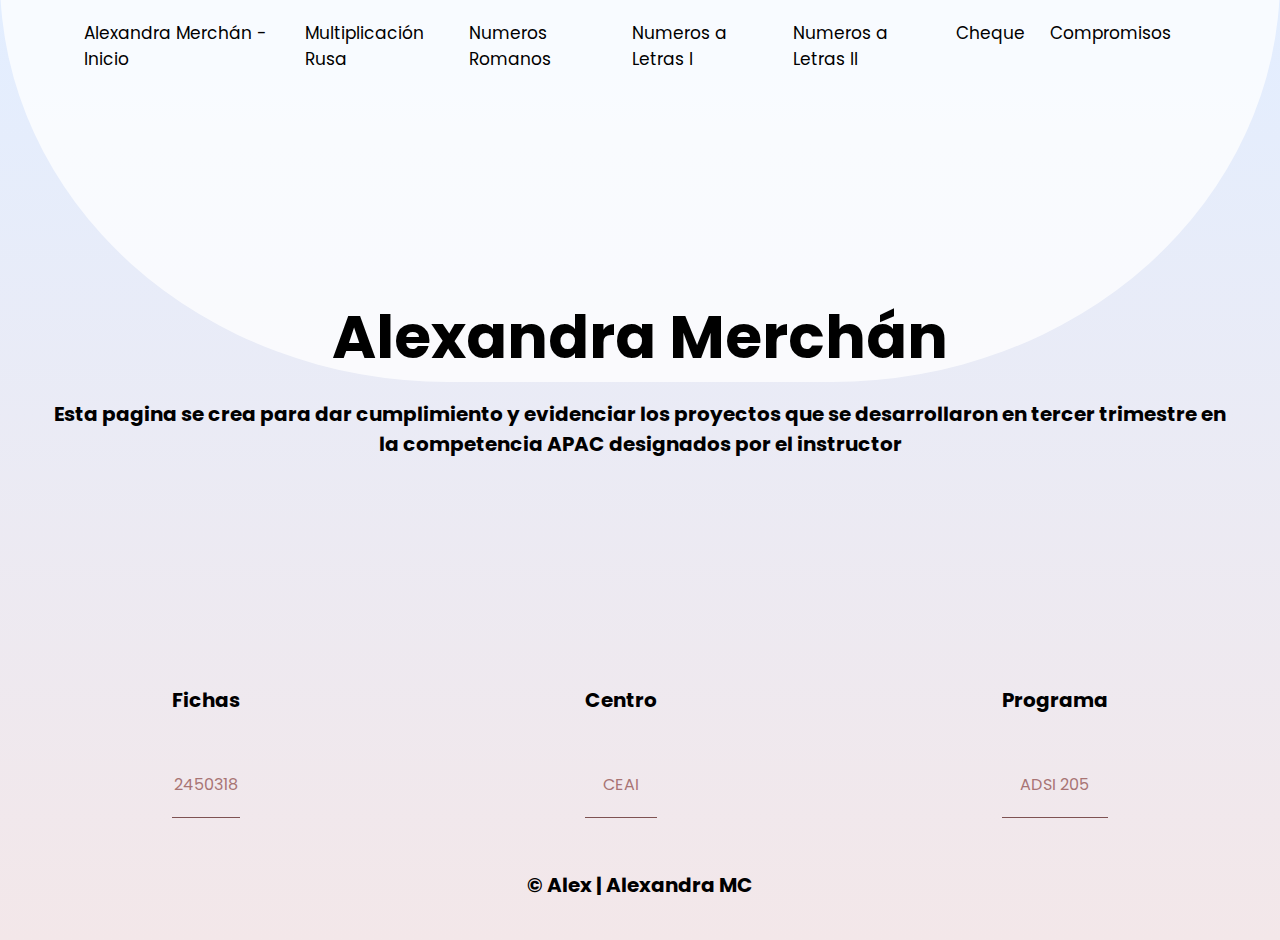
<file: index.html>
<!DOCTYPE html>
<html lang="en">
  <head>
    <meta charset="UTF-8" />
    <meta http-equiv="X-UA-Compatible" content="IE=edge" />
    <meta name="viewport" content="width=device-width, initial-scale=1.0" />
    <link rel="stylesheet" href="styles/style.css" />
    <link
      href="https://fonts.googleapis.com/css2?family=Poppins:wght@100;200;300;400;500&display=swap"
      rel="stylesheet"
    />
    <title>Alexandra Merchán - APAC</title>
  </head>
  <body>
    <header>
      <div class="contenedor">
        <div class="menu">
          <nav>
            <a href="index.html">Alexandra Merchán - Inicio</a>
            <a href="multiplicacionRusa.html">Multiplicación Rusa</a>
            <a href="numerosRomanos.html">Numeros Romanos</a>
            <a href="numerosLetras1.html">Numeros a Letras I</a>
            <a href="numerosLetras2.html">Numeros a Letras II</a>
            <a href="cheque.html">Cheque</a>
            <a href="mejoras.html">Compromisos</a>
          </nav>
        </div>
      </div>

      <div class="titular text-center">
        <h1>Alexandra Merchán</h1>
        <h2>
          Esta pagina se crea para dar cumplimiento y evidenciar los proyectos
          que se desarrollaron en tercer trimestre en la competencia APAC
          designados por el instructor
        </h2>
      </div>
    </header>
    <div class="wave"></div>

    <footer>
      <div class="contenedor-footer">
        <div class="content-foo text-center">
          <h4 class="titulo-final">Fichas</h4>
          <p>2450318</p>
        </div>

        <div class="content-foo text-center">
          <h4 class="titulo-final">Centro</h4>
          <p>CEAI</p>
        </div>

        <div class="content-foo text-center">
          <h4 class="titulo-final">Programa</h4>
          <p>ADSI 205</p>
        </div>
      </div>
      <h2 class="titulo-final text-center">&copy; Alex | Alexandra MC</h2>
    </footer>

  </body>
</html>
</file>
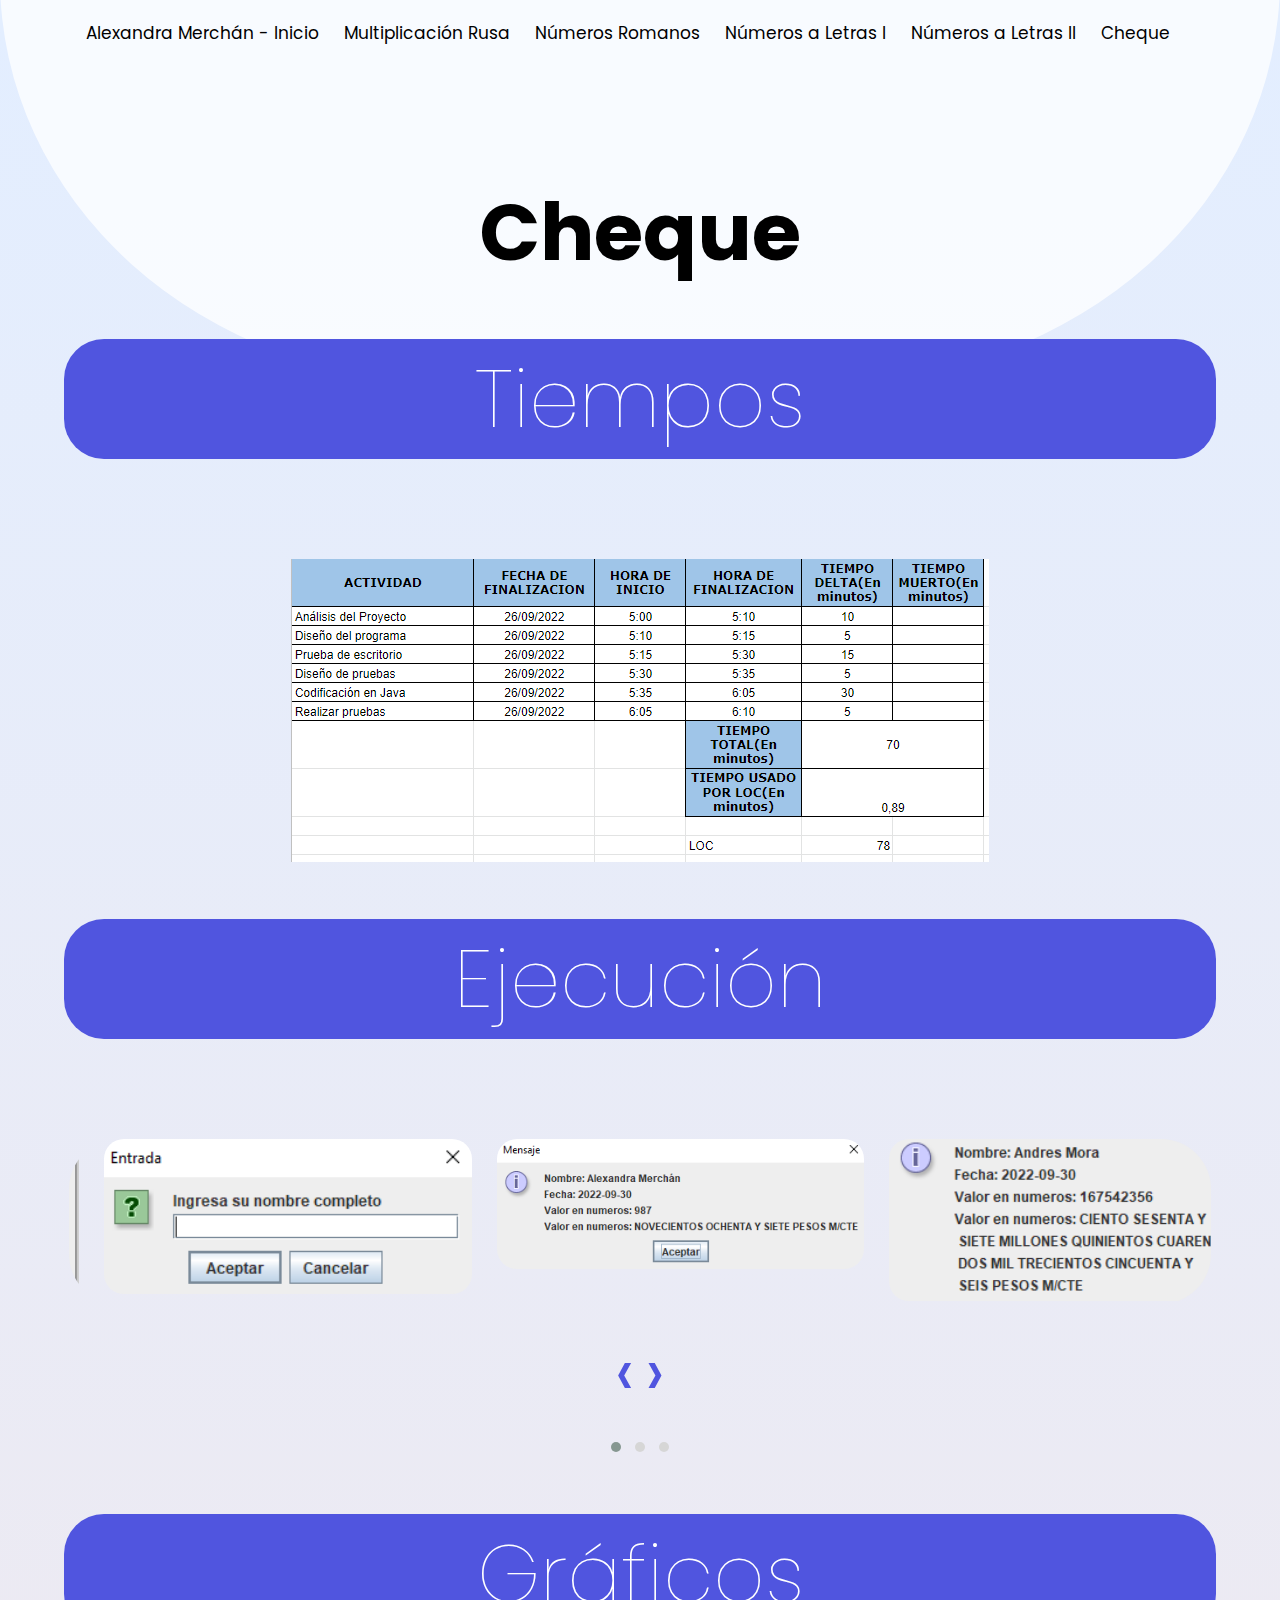
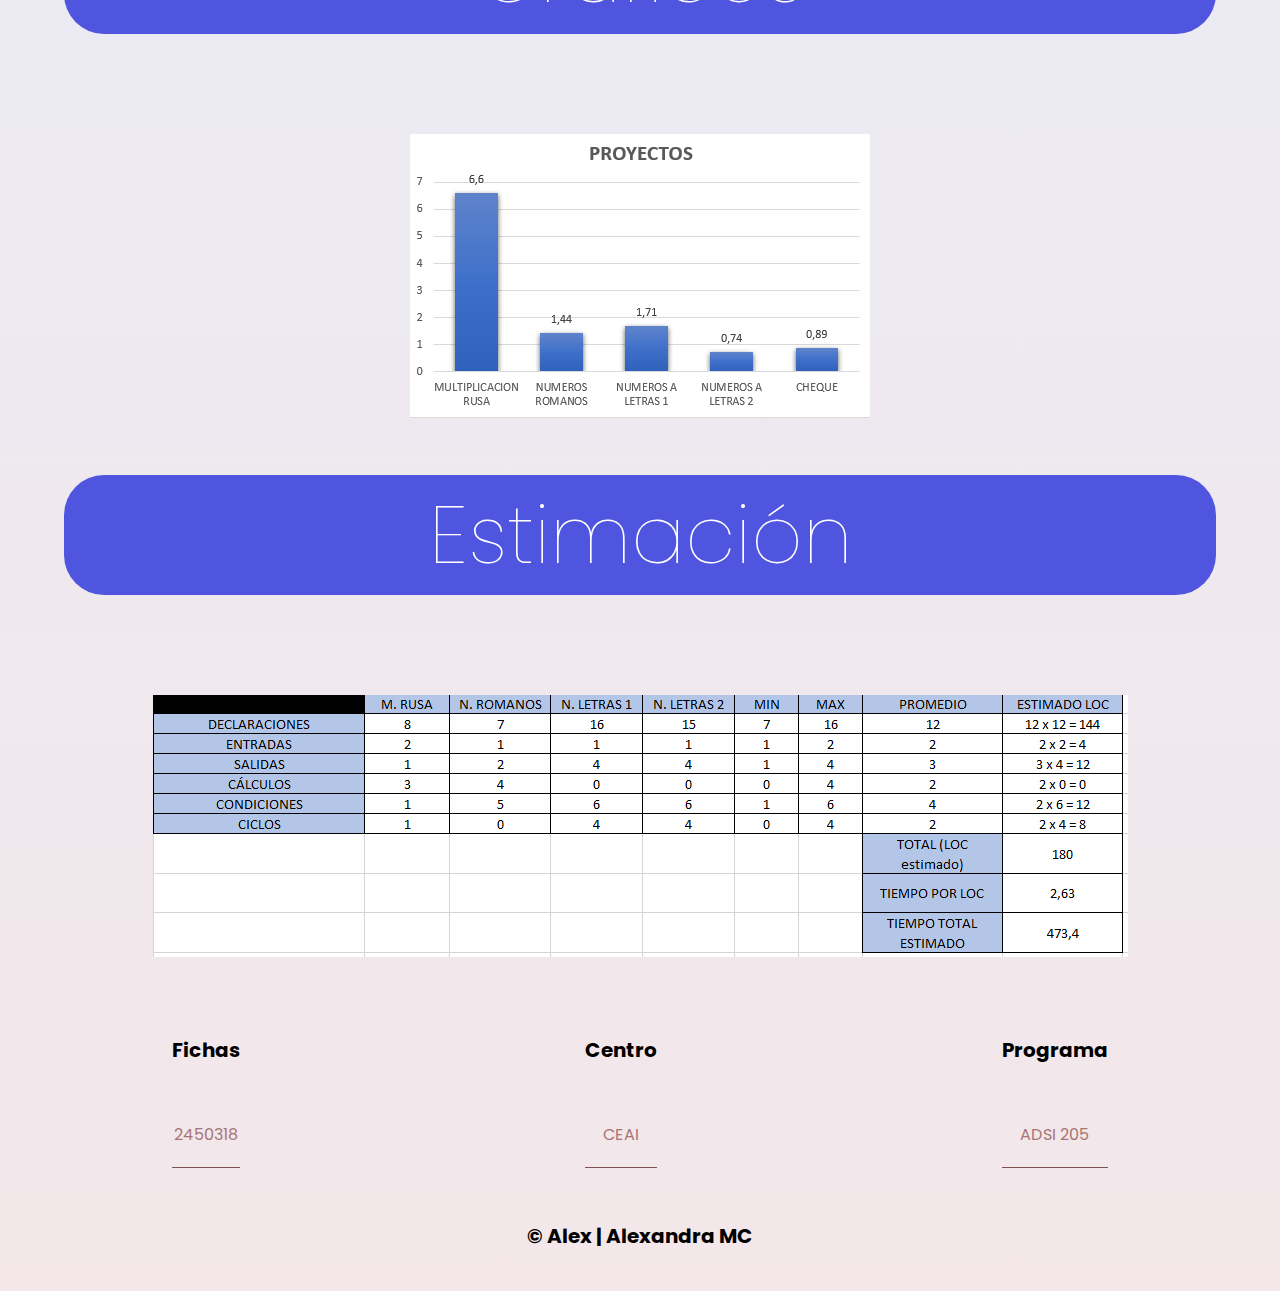
<file: cheque.html>
<!DOCTYPE html>
<html lang="en">
  <head>
    <meta charset="UTF-8" />
    <meta http-equiv="X-UA-Compatible" content="IE=edge" />
    <meta name="viewport" content="width=device-width, initial-scale=1.0" />
    <link rel="stylesheet" href="styles/style.css" />
    <link href="
    <link rel="preconnect" href="https://fonts.googleapis.com" />
    <link rel="preconnect" href="https://fonts.gstatic.com" crossorigin />
    <link
      href="https://fonts.googleapis.com/css2?family=Poppins:wght@100;200;300;400;500&display=swap"
      rel="stylesheet"
    />
    <link rel="shortcut icon" href="favicon.png" />
    <link rel="stylesheet" href="styles/owlcarousel/owl.carousel.min.css" />
    <link rel="stylesheet" href="styles/owlcarousel/owl.theme.default.min.css"/>
    <title>Cheque</title>
  </head>
  <body>
    <header>
      <div class="contenedor">
        <div class="menu">
          <nav>
            <a href="index.html">Alexandra Merchán - Inicio</a>
            <a href="multiplicacionRusa.html">Multiplicación Rusa</a>
            <a href="numerosRomanos.html">Números Romanos</a>
            <a href="numerosLetras1.html">Números a Letras I</a>
            <a href="numerosLetras2.html">Números a Letras II</a>
            <a href="cheque.html">Cheque</a>
            
          </nav>
        </div>
      </div>
    </header>

    <section>
      <div class="contenedor">
        <h4 class="text-center">Cheque</h4>
        <h5 class="text-center">Tiempos</h5>
        <div class="text-center">
          <img src="assets/cheque.PNG" alt="" />
        </div>
      </div>
    </section>

    <section>
      <div class="contenedor">
        <h5 class="text-center">Ejecución</h5>
        <div class="owl-carousel owl-theme">
          <div class="item">
            <img src="assets/pruebas/c1.PNG" />
          </div>
          <div class="item">
            <img src="assets/pruebas/c2.PNG" />
          </div>
          <div class="item">
            <img src="assets/pruebas/c3.PNG" />
          </div>
          <div class="item">
            <img src="assets/pruebas/c4.PNG" />
          </div>
          <div class="item">
            <img src="assets/pruebas/c5.PNG" />
          </div>
          <div class="item">
            <img src="assets/pruebas/c6.PNG" />
          </div>
          <div class="item">
            <img src="assets/pruebas/c7.PNG" />
          </div>
        </div>
      </div>
    </section>

    <section>
      <div class="contenedor">
        <h5 class="text-center">Gráficos</h5>
        <div class="text-center marginB">
          <img src="assets/graficos/c1.PNG" alt="" />
        </div>
      </div>
    </section>

    <section>
      <div class="contenedor">
        <h5 class="text-center">Estimación</h5>
        <div class="text-center marginB">
          <img src="assets/estimaciones/c.PNG" alt="" />
        </div>
      </div>
    </section>

    <div class="wave"></div>

    <footer>
      <div class="contenedor-footer">
        <div class="content-foo text-center">
          <h4 class="titulo-final">Fichas</h4>
          <p>2450318</p>
        </div>

        <div class="content-foo text-center">
          <h4 class="titulo-final">Centro</h4>
          <p>CEAI</p>
        </div>

        <div class="content-foo text-center">
          <h4 class="titulo-final">Programa</h4>
          <p>ADSI 205</p>
        </div>
      </div>
      <h2 class="titulo-final text-center">&copy; Alex | Alexandra MC</h2>
    </footer>

    <script src="js/owlcarousel/jquery.min.js"></script>
    <script src="js/owlcarousel/owl.carousel.min.js"></script>

    <script src="js/owlcarousel/jquery.min.js"></script>
    <script src="js/owlcarousel/owl.carousel.min.js"></script>
    <script>
      $(".owl-carousel").owlCarousel({
        loop: true,
        margin: 10,
        nav: true,
        responsive: {
          0: {
            items: 1,
          },
          600: {
            items: 2,
          },
          1000: {
            items: 3,
          },
        },
      });
    </script>
  </body>
</html>
</file>
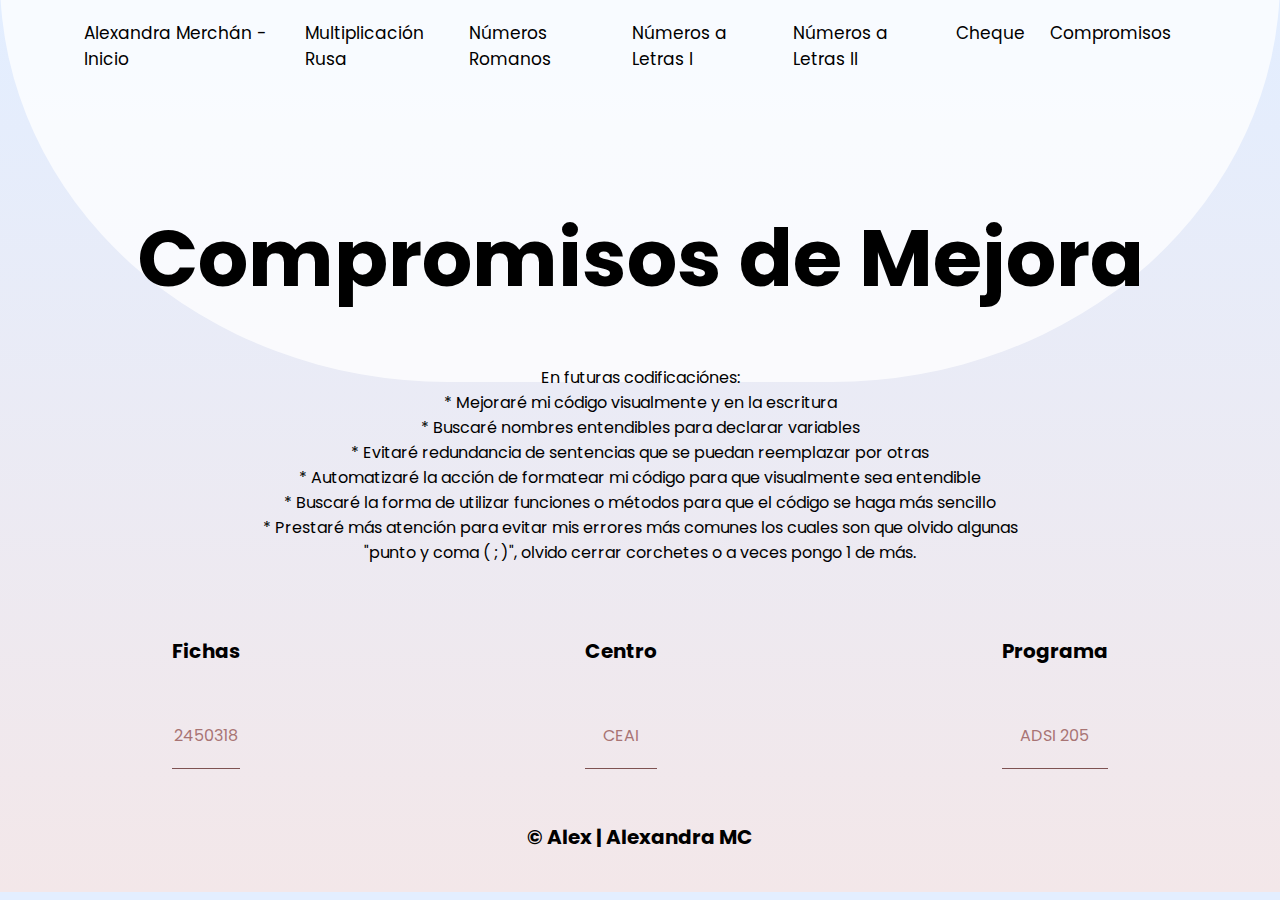
<file: mejoras.html>
<!DOCTYPE html>
<html lang="en">
  <head>
    <meta charset="UTF-8" />
    <meta http-equiv="X-UA-Compatible" content="IE=edge" />
    <meta name="viewport" content="width=device-width, initial-scale=1.0" />
    <link rel="stylesheet" href="styles/style.css" />
    <link href="
    <link rel="preconnect" href="https://fonts.googleapis.com" />
    <link rel="preconnect" href="https://fonts.gstatic.com" crossorigin />
    <link href="https://fonts.googleapis.com/css2?family=Poppins:wght@100;200;300;400;500&display=swap" rel="stylesheet"/>
    <link rel="shortcut icon" href="favicon.png" />
    <link rel="stylesheet" href="styles/owlcarousel/owl.carousel.min.css" />
    <link rel="stylesheet" href="styles/owlcarousel/owl.theme.default.min.css"/>
    <title>Compromisos de Mejora</title>
  </head>
  <body>
    <header>
      <div class="contenedor">
        <div class="menu">
          <nav>
            <a href="index.html">Alexandra Merchán - Inicio</a>
            <a href="multiplicacionRusa.html">Multiplicación Rusa</a>
            <a href="numerosRomanos.html">Números Romanos</a>
            <a href="numerosLetras1.html">Números a Letras I</a>
            <a href="numerosLetras2.html">Números a Letras II</a>
            <a href="cheque.html">Cheque</a>
            <a href="mejoras.html">Compromisos</a>
          </nav>
        </div>
      </div>
    </header>

    <section>
      <div class="contenedor">
        <h4 class="text-center">Compromisos de Mejora</h4>
        <div class="text-center">
          <p class="marginB">En futuras codificaciónes:
            <br>* Mejoraré mi código visualmente y en la escritura
            <br>* Buscaré nombres entendibles para declarar variables
            <br>* Evitaré redundancia de sentencias que se puedan reemplazar por otras
            <br>* Automatizaré la acción de formatear mi código para que visualmente sea entendible
            <br>* Buscaré la forma de utilizar funciones o métodos para que el código se haga más sencillo
            <br>* Prestaré más atención para evitar mis errores más comunes los cuales son que olvido algunas
            <br>"punto y coma ( ; )", olvido cerrar corchetes o a veces pongo 1 de más.</p>
        </div>
      </div>
    </section>

    <div class="wave"></div>

    <footer>
      <div class="contenedor-footer">
        <div class="content-foo text-center">
          <h4 class="titulo-final">Fichas</h4>
          <p>2450318</p>
        </div>

        <div class="content-foo text-center">
          <h4 class="titulo-final">Centro</h4>
          <p>CEAI</p>
        </div>

        <div class="content-foo text-center">
          <h4 class="titulo-final">Programa</h4>
          <p>ADSI 205</p>
        </div>
      </div>
      <h2 class="titulo-final text-center">&copy; Alex | Alexandra MC</h2>
    </footer>

  </body>
</html>
</file>
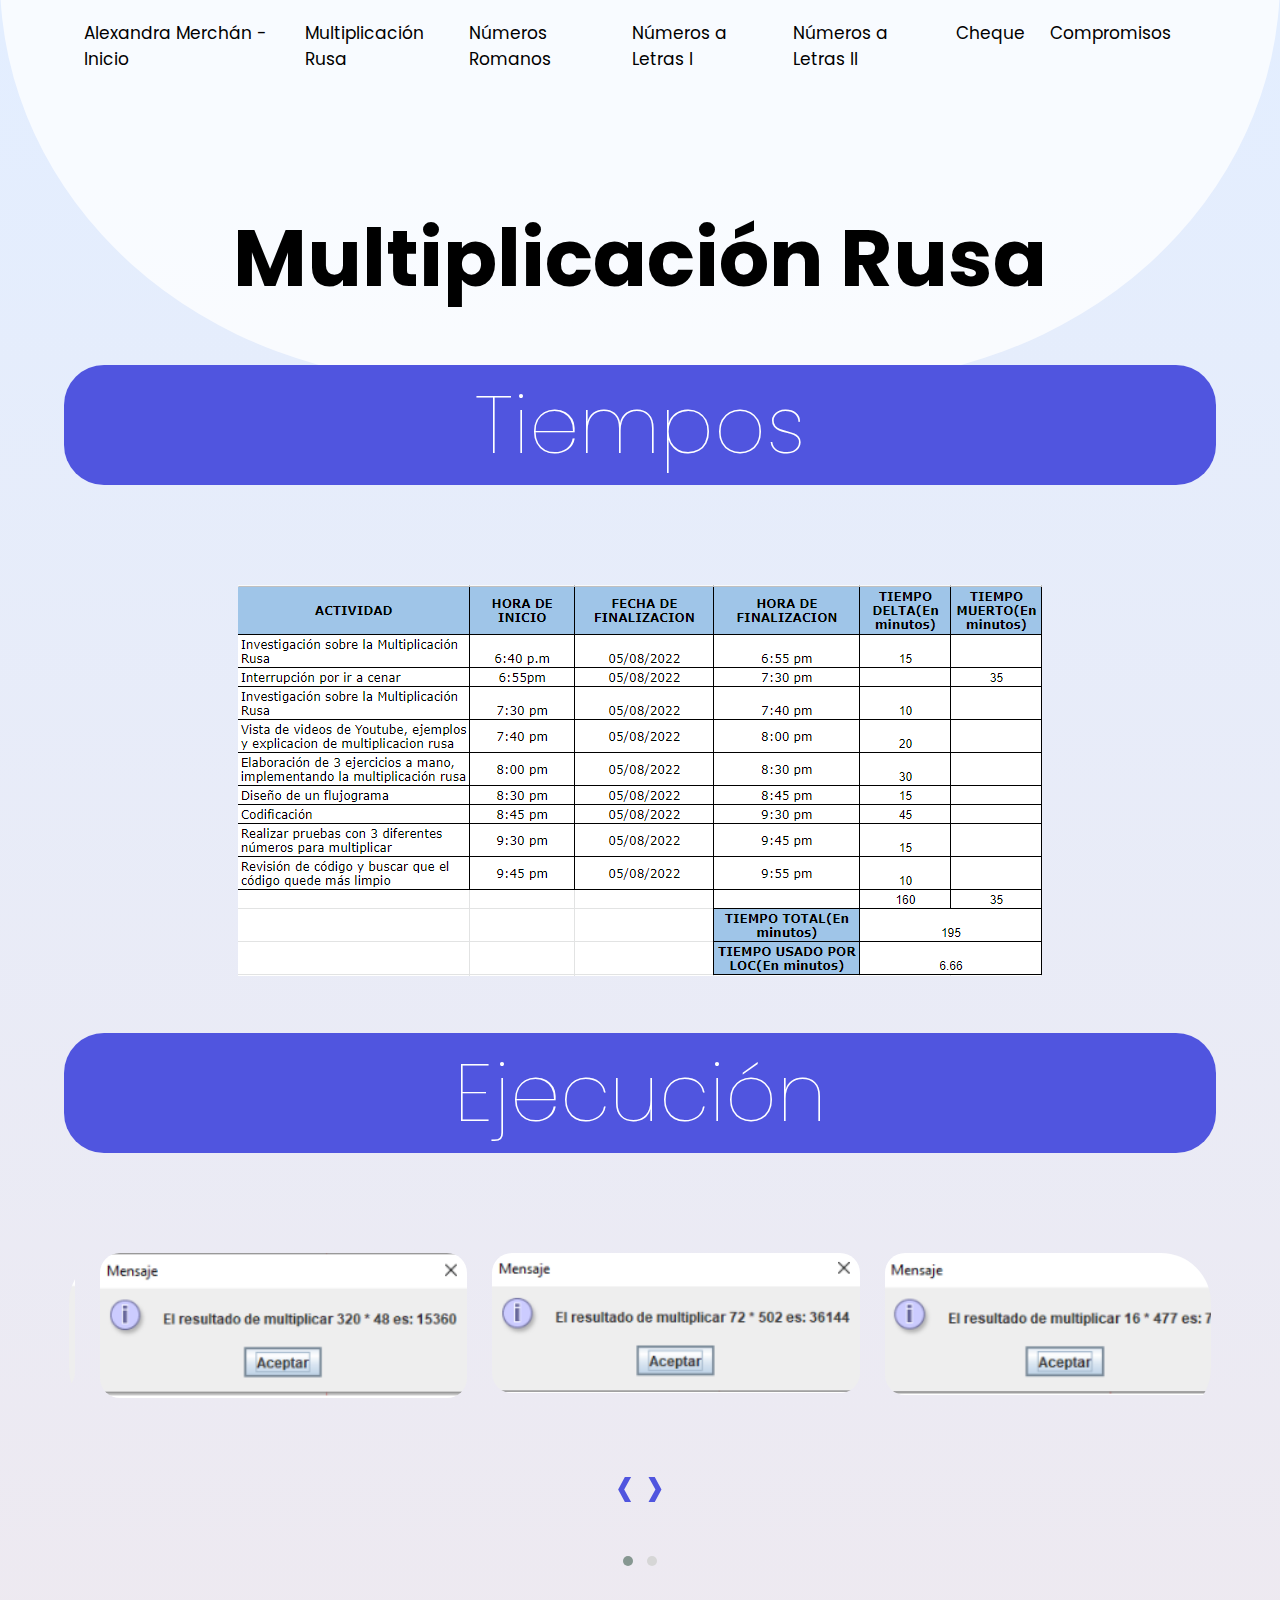
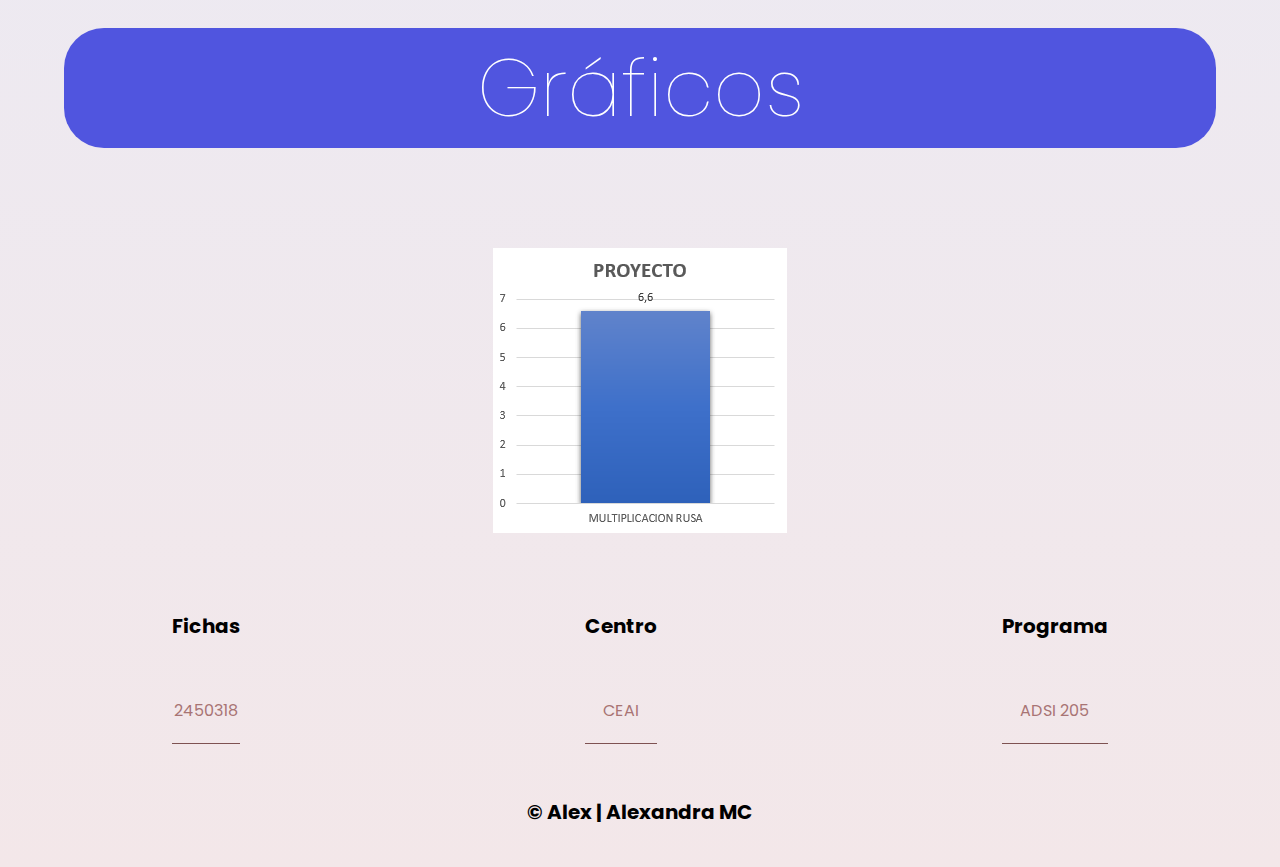
<file: multiplicacionRusa.html>
<!DOCTYPE html>
<html lang="en">
  <head>
    <meta charset="UTF-8" />
    <meta http-equiv="X-UA-Compatible" content="IE=edge" />
    <meta name="viewport" content="width=device-width, initial-scale=1.0" />
    <link rel="stylesheet" href="styles/style.css" />
    <link href="
    <link rel="preconnect" href="https://fonts.googleapis.com" />
    <link rel="preconnect" href="https://fonts.gstatic.com" crossorigin />
    <link href="https://fonts.googleapis.com/css2?family=Poppins:wght@100;200;300;400;500&display=swap" rel="stylesheet"/>
    <link rel="shortcut icon" href="favicon.png" />
    <link rel="stylesheet" href="styles/owlcarousel/owl.carousel.min.css" />
    <link rel="stylesheet" href="styles/owlcarousel/owl.theme.default.min.css"/>
    <title>Multiplicacion Rusa</title>
  </head>
  <body>
    <header>
      <div class="contenedor">
        <div class="menu">
          <nav>
            <a href="index.html">Alexandra Merchán - Inicio</a>
            <a href="multiplicacionRusa.html">Multiplicación Rusa</a>
            <a href="numerosRomanos.html">Números Romanos</a>
            <a href="numerosLetras1.html">Números a Letras I</a>
            <a href="numerosLetras2.html">Números a Letras II</a>
            <a href="cheque.html">Cheque</a>
            <a href="mejoras.html">Compromisos</a>
          </nav>
        </div>
      </div>
    </header>

    <section>
      <div class="contenedor">
        <h4 class="text-center">Multiplicación Rusa</h4>
        <h5 class="text-center">Tiempos</h5>
        <div class="text-center marginB">
          <img src="assets/multiplicacionRusa.PNG" alt="" />
        </div>
      </div>
    </section>

    <section>
      <div class="contenedor">
        <h5 class="text-center">Ejecución</h5>
        <div class="owl-carousel owl-theme">
          <div>
            <img src="assets/pruebas/mr1.PNG" />
          </div>
          <div>
            <img src="assets/pruebas/mr2.PNG" />
          </div>
          <div>
            <img src="assets/pruebas/mr3.PNG" />
          </div>
          <div>
            <img src="assets/pruebas/mr4.PNG" />
          </div>
        </div>
      </div>
    </section>

    <section>
      <div class="contenedor">
        <h5 class="text-center">Gráficos</h5>
        <div class="text-center marginB">
          <img src="assets/graficos/mr1.PNG" alt="" />
        </div>
      </div>
    </section>

    <div class="wave"></div>

    <footer>
      <div class="contenedor-footer">
        <div class="content-foo text-center">
          <h4 class="titulo-final">Fichas</h4>
          <p>2450318</p>
        </div>

        <div class="content-foo text-center">
          <h4 class="titulo-final">Centro</h4>
          <p>CEAI</p>
        </div>

        <div class="content-foo text-center">
          <h4 class="titulo-final">Programa</h4>
          <p>ADSI 205</p>
        </div>
      </div>
      <h2 class="titulo-final text-center">&copy; Alex | Alexandra MC</h2>
    </footer>

    <script src="js/owlcarousel/jquery.min.js"></script>
    <script src="js/owlcarousel/owl.carousel.min.js"></script>

    <script src="js/owlcarousel/jquery.min.js"></script>
    <script src="js/owlcarousel/owl.carousel.min.js"></script>
    <script>
      $(".owl-carousel").owlCarousel({
        loop: true,
        margin: 10,
        nav: true,
        responsive: {
          0: {
            items: 1,
          },
          600: {
            items: 2,
          },
          1000: {
            items: 3,
          },
        },
      });
    </script>
  </body>
</html>
</file>
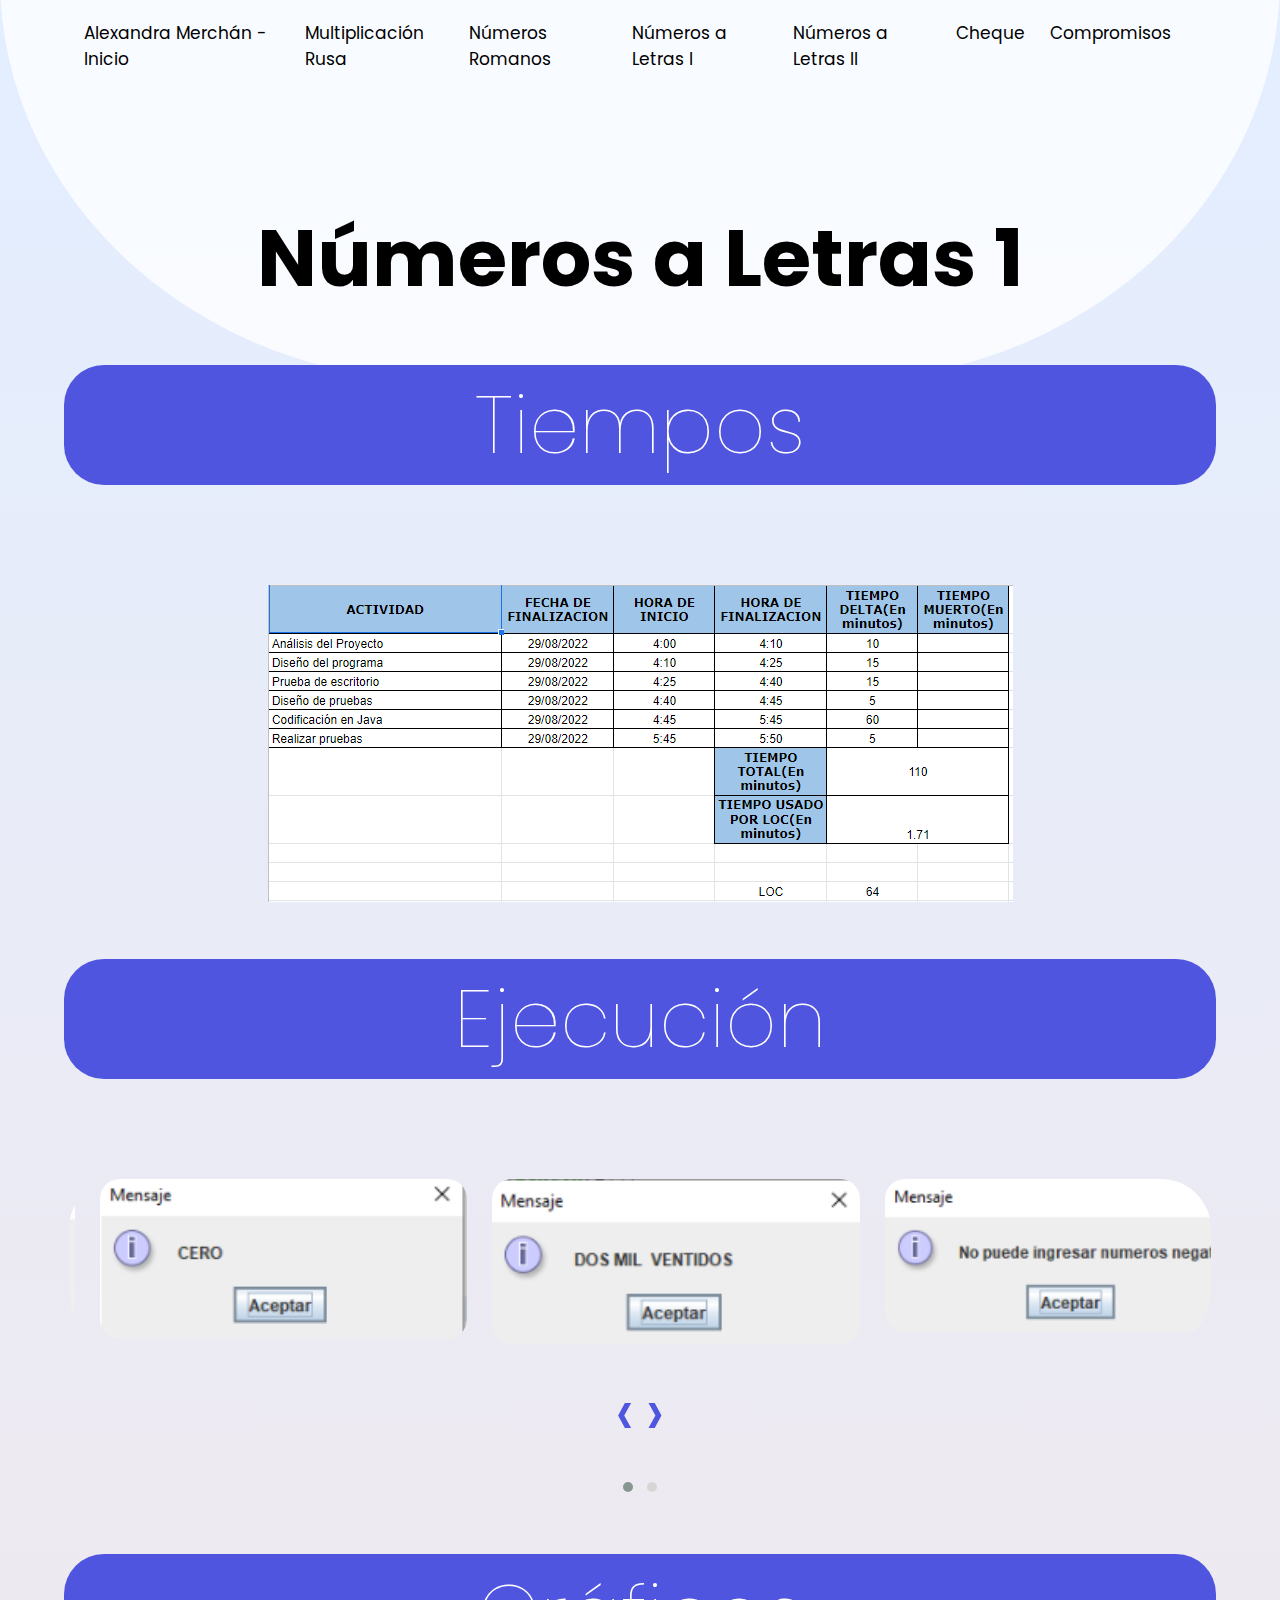
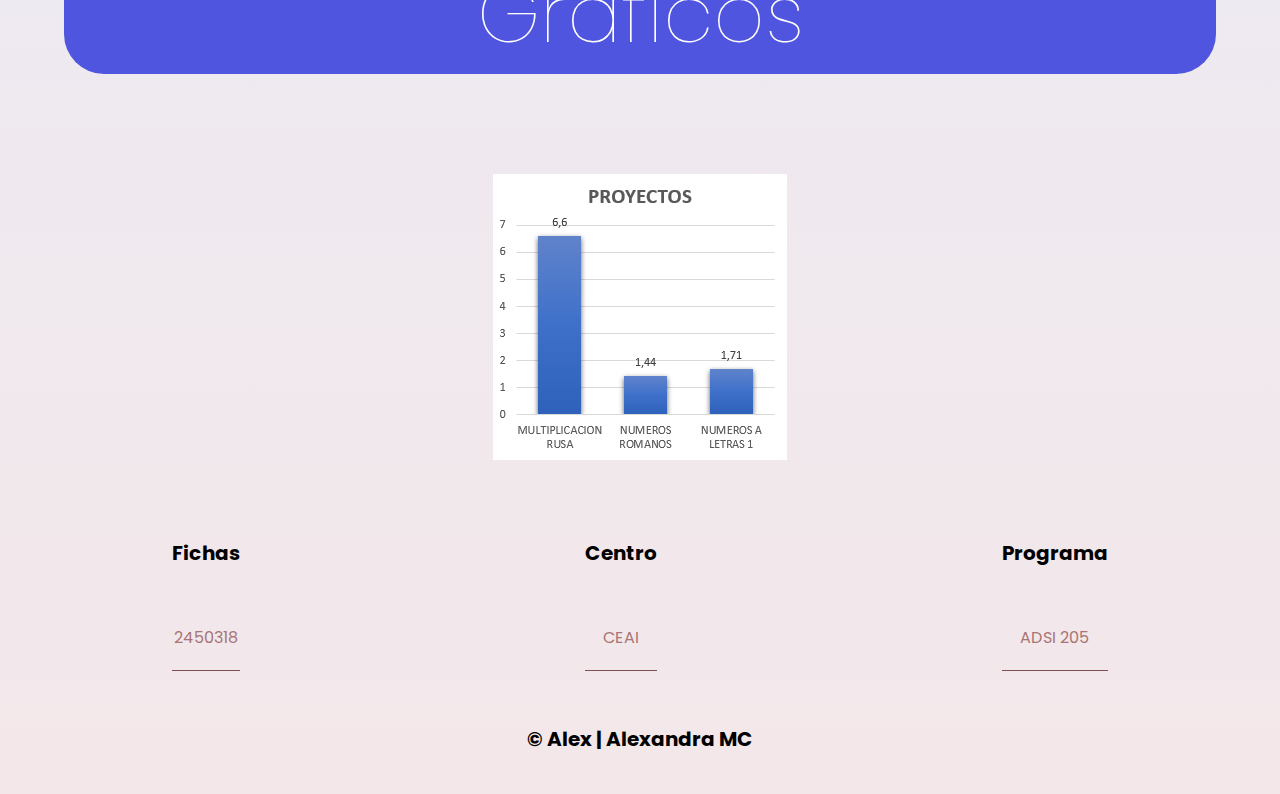
<file: numerosLetras1.html>
<!DOCTYPE html>
<html lang="en">
  <head>
    <meta charset="UTF-8" />
    <meta http-equiv="X-UA-Compatible" content="IE=edge" />
    <meta name="viewport" content="width=device-width, initial-scale=1.0" />
    <link rel="stylesheet" href="styles/style.css" />
    <link href="
    <link rel="preconnect" href="https://fonts.googleapis.com" />
    <link rel="preconnect" href="https://fonts.gstatic.com" crossorigin />
    <link href="https://fonts.googleapis.com/css2?family=Poppins:wght@100;200;300;400;500&display=swap" rel="stylesheet"/>
    <link rel="shortcut icon" href="favicon.png" />
    <link rel="stylesheet" href="styles/owlcarousel/owl.carousel.min.css" />
    <link rel="stylesheet" href="styles/owlcarousel/owl.theme.default.min.css"/>
    <title>Numeros a Letras 1</title>
  </head>
  <body>
    <header>
      <div class="contenedor">
        <div class="menu">
          <nav>
            <a href="index.html">Alexandra Merchán - Inicio</a>
            <a href="multiplicacionRusa.html">Multiplicación Rusa</a>
            <a href="numerosRomanos.html">Números Romanos</a>
            <a href="numerosLetras1.html">Números a Letras I</a>
            <a href="numerosLetras2.html">Números a Letras II</a>
            <a href="cheque.html">Cheque</a>
            <a href="mejoras.html">Compromisos</a>
          </nav>
        </div>
      </div>
    </header>

    <section>
      <div class="contenedor">
        <h4 class="text-center">Números a Letras 1</h4>
        <h5 class="text-center">Tiempos</h5>
        <div class="text-center">
          <img src="assets/numerosLetras.PNG" alt="" />
        </div>
      </div>
    </section>

    <section>
      <div class="contenedor">
        <h5 class="text-center">Ejecución</h5>
        <div class="owl-carousel owl-theme">
          <div class="item">
            <img src="assets/pruebas/1nl1.PNG" />
          </div>
          <div class="item">
            <img src="assets/pruebas/1nl2.PNG" />
          </div>
          <div class="item">
            <img src="assets/pruebas/1nl3.PNG" />
          </div>
          <div class="item">
            <img src="assets/pruebas/1nl4.PNG" />
          </div>
          <div class="item">
            <img src="assets/pruebas/1nl5.PNG" />
          </div>
        </div>
      </div>
    </section>

    <section>
      <div class="contenedor">
        <h5 class="text-center">Gráficos</h5>
        <div class="text-center marginB">
          <img src="assets/graficos/nl1.PNG" alt="" />
        </div>
      </div>
    </section>

    <div class="wave"></div>

    <footer>
      <div class="contenedor-footer">
        <div class="content-foo text-center">
          <h4 class="titulo-final">Fichas</h4>
          <p>2450318</p>
        </div>

        <div class="content-foo text-center">
          <h4 class="titulo-final">Centro</h4>
          <p>CEAI</p>
        </div>

        <div class="content-foo text-center">
          <h4 class="titulo-final">Programa</h4>
          <p>ADSI 205</p>
        </div>
      </div>
      <h2 class="titulo-final text-center">&copy; Alex | Alexandra MC</h2>
    </footer>

    <script src="js/owlcarousel/jquery.min.js"></script>
    <script src="js/owlcarousel/owl.carousel.min.js"></script>

    <script src="js/owlcarousel/jquery.min.js"></script>
    <script src="js/owlcarousel/owl.carousel.min.js"></script>
    <script>
      $(".owl-carousel").owlCarousel({
        loop: true,
        margin: 10,
        nav: true,
        responsive: {
          0: {
            items: 1,
          },
          600: {
            items: 2,
          },
          1000: {
            items: 3,
          },
        },
      });
    </script>
  </body>
</html>
</file>
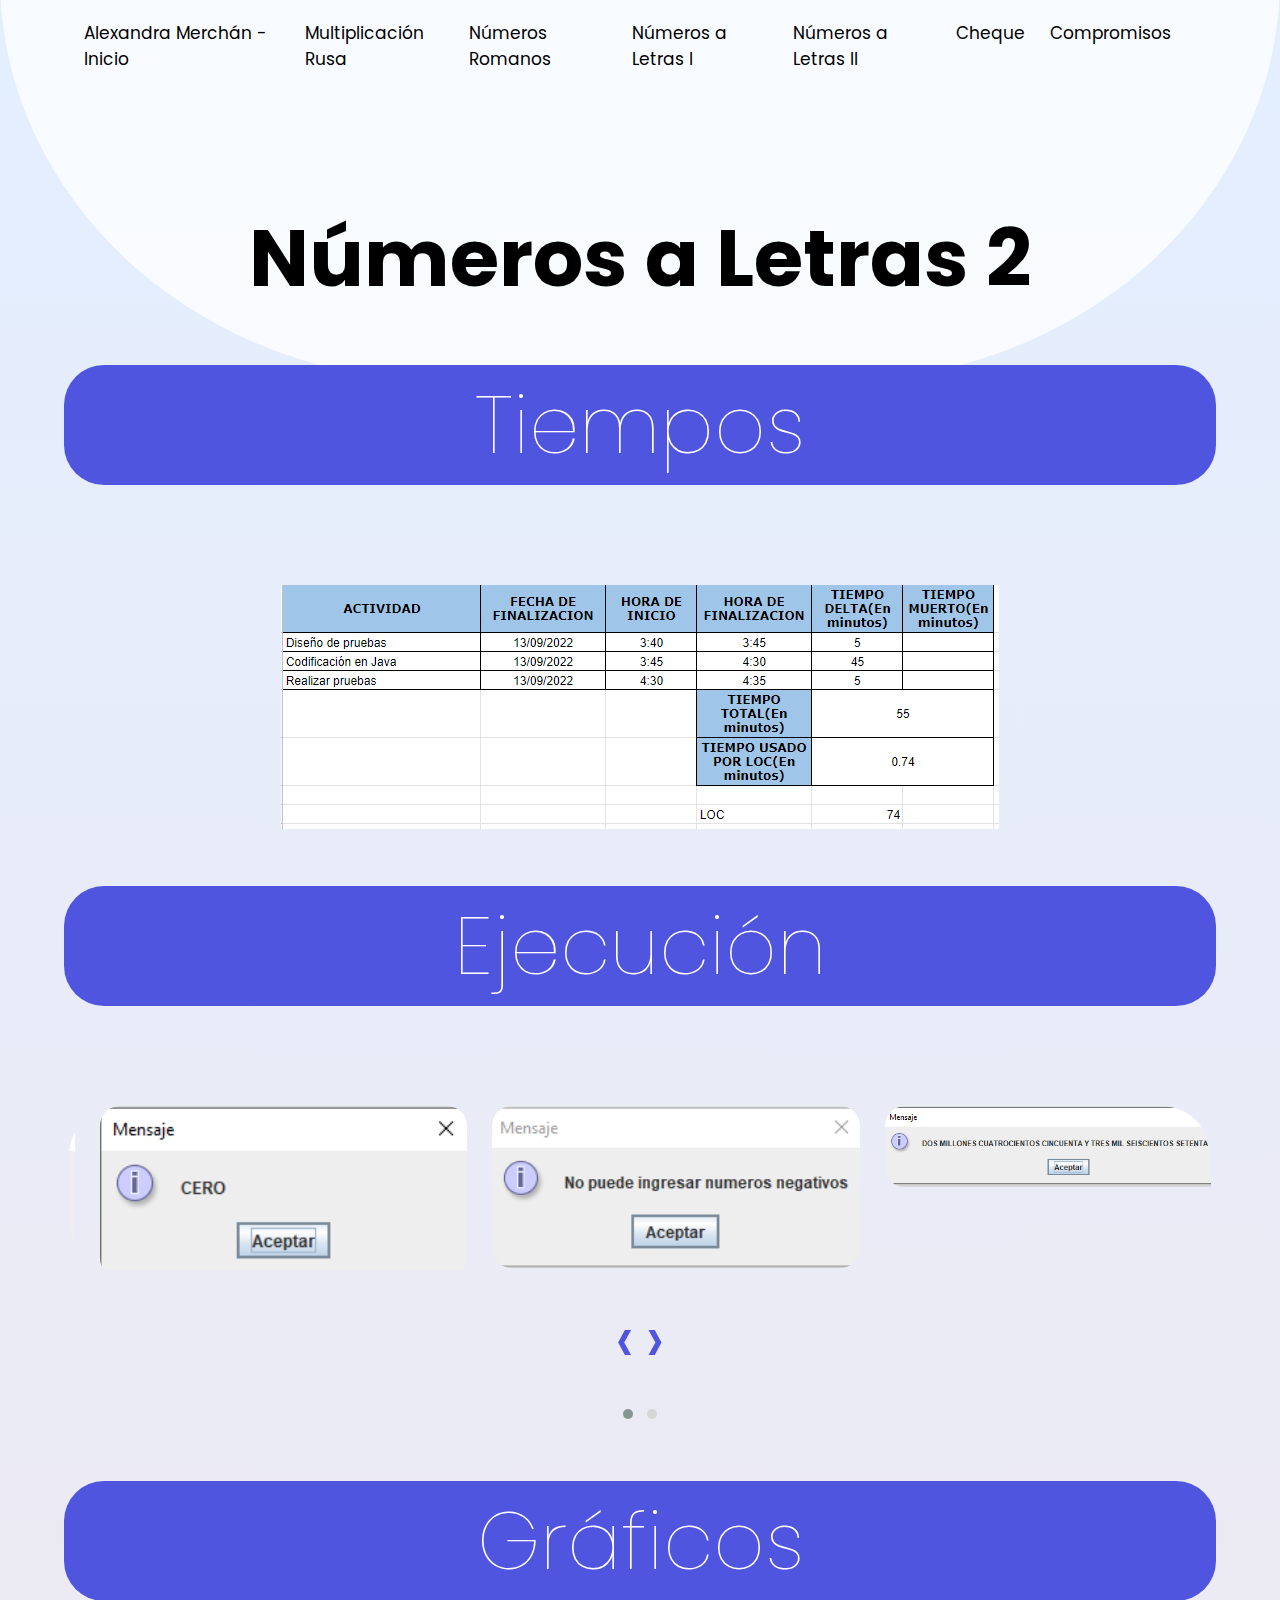
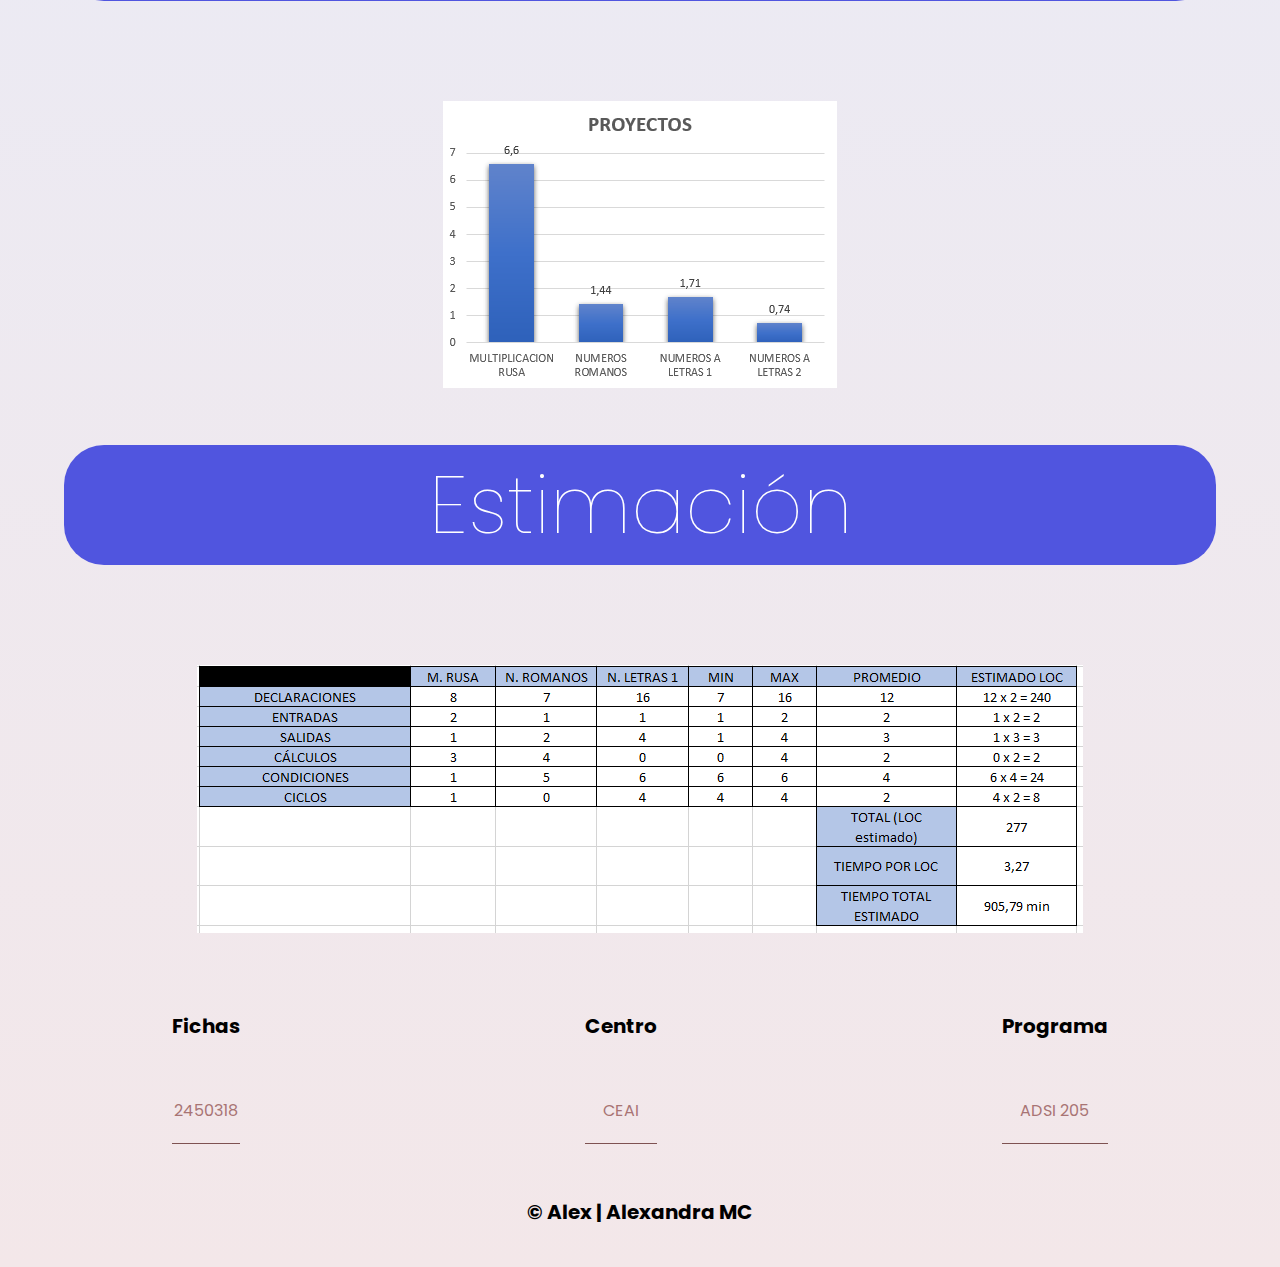
<file: numerosLetras2.html>
<!DOCTYPE html>
<html lang="en">
  <head>
    <meta charset="UTF-8" />
    <meta http-equiv="X-UA-Compatible" content="IE=edge" />
    <meta name="viewport" content="width=device-width, initial-scale=1.0" />
    <link rel="stylesheet" href="styles/style.css" />
    <link href="
    <link rel="preconnect" href="https://fonts.googleapis.com" />
    <link rel="preconnect" href="https://fonts.gstatic.com" crossorigin />
    <link
      href="https://fonts.googleapis.com/css2?family=Poppins:wght@100;200;300;400;500&display=swap"
      rel="stylesheet"
    />
    <link rel="shortcut icon" href="favicon.png" />
    <link rel="stylesheet" href="styles/owlcarousel/owl.carousel.min.css" />
    <link
      rel="stylesheet"
      href="styles/owlcarousel/owl.theme.default.min.css"
    />
    <title>Numeros a Letras 2</title>
  </head>
  <body>
    <header>
      <div class="contenedor">
        <div class="menu">
          <nav>
            <a href="index.html">Alexandra Merchán - Inicio</a>
            <a href="multiplicacionRusa.html">Multiplicación Rusa</a>
            <a href="numerosRomanos.html">Números Romanos</a>
            <a href="numerosLetras1.html">Números a Letras I</a>
            <a href="numerosLetras2.html">Números a Letras II</a>
            <a href="cheque.html">Cheque</a>
            <a href="mejoras.html">Compromisos</a>
          </nav>
        </div>
      </div>
    </header>

    <section>
      <div class="contenedor">
        <h4 class="text-center">Números a Letras 2</h4>
        <h5 class="text-center">Tiempos</h5>
        <div class="text-center">
          <img src="assets/numerosLetras2.PNG" alt="" />
        </div>
      </div>
    </section>

    <section>
      <div class="contenedor">
        <h5 class="text-center">Ejecución</h5>
        <div class="owl-carousel owl-theme">
          <div class="item">
            <img src="assets/pruebas/2nl1.PNG" />
          </div>
          <div class="item">
            <img src="assets/pruebas/2nl2.PNG" />
          </div>
          <div class="item">
            <img src="assets/pruebas/2nl3.PNG" />
          </div>
          <div class="item">
            <img src="assets/pruebas/2nl4.PNG" />
          </div>
          <div class="item">
            <img src="assets/pruebas/2nl5.PNG" />
          </div>
        </div>
      </div>
    </section>

    <section>
      <div class="contenedor">
        <h5 class="text-center">Gráficos</h5>
        <div class="text-center marginB">
          <img src="assets/graficos/nl2.PNG" alt="" />
        </div>
      </div>
    </section>

    <section>
      <div class="contenedor">
        <h5 class="text-center">Estimación</h5>
        <div class="text-center marginB">
          <img src="assets/estimaciones/nl2.PNG" alt="" />
        </div>
      </div>
    </section>

    <div class="wave"></div>

    <footer>
      <div class="contenedor-footer">
        <div class="content-foo text-center">
          <h4 class="titulo-final">Fichas</h4>
          <p>2450318</p>
        </div>

        <div class="content-foo text-center">
          <h4 class="titulo-final">Centro</h4>
          <p>CEAI</p>
        </div>

        <div class="content-foo text-center">
          <h4 class="titulo-final">Programa</h4>
          <p>ADSI 205</p>
        </div>
      </div>
      <h2 class="titulo-final text-center">&copy; Alex | Alexandra MC</h2>
    </footer>

    <script src="js/owlcarousel/jquery.min.js"></script>
    <script src="js/owlcarousel/owl.carousel.min.js"></script>

    <script src="js/owlcarousel/jquery.min.js"></script>
    <script src="js/owlcarousel/owl.carousel.min.js"></script>
    <script>
      $(".owl-carousel").owlCarousel({
        loop: true,
        margin: 10,
        nav: true,
        responsive: {
          0: {
            items: 1,
          },
          600: {
            items: 2,
          },
          1000: {
            items: 3,
          },
        },
      });
    </script>
  </body>
</html>
</file>
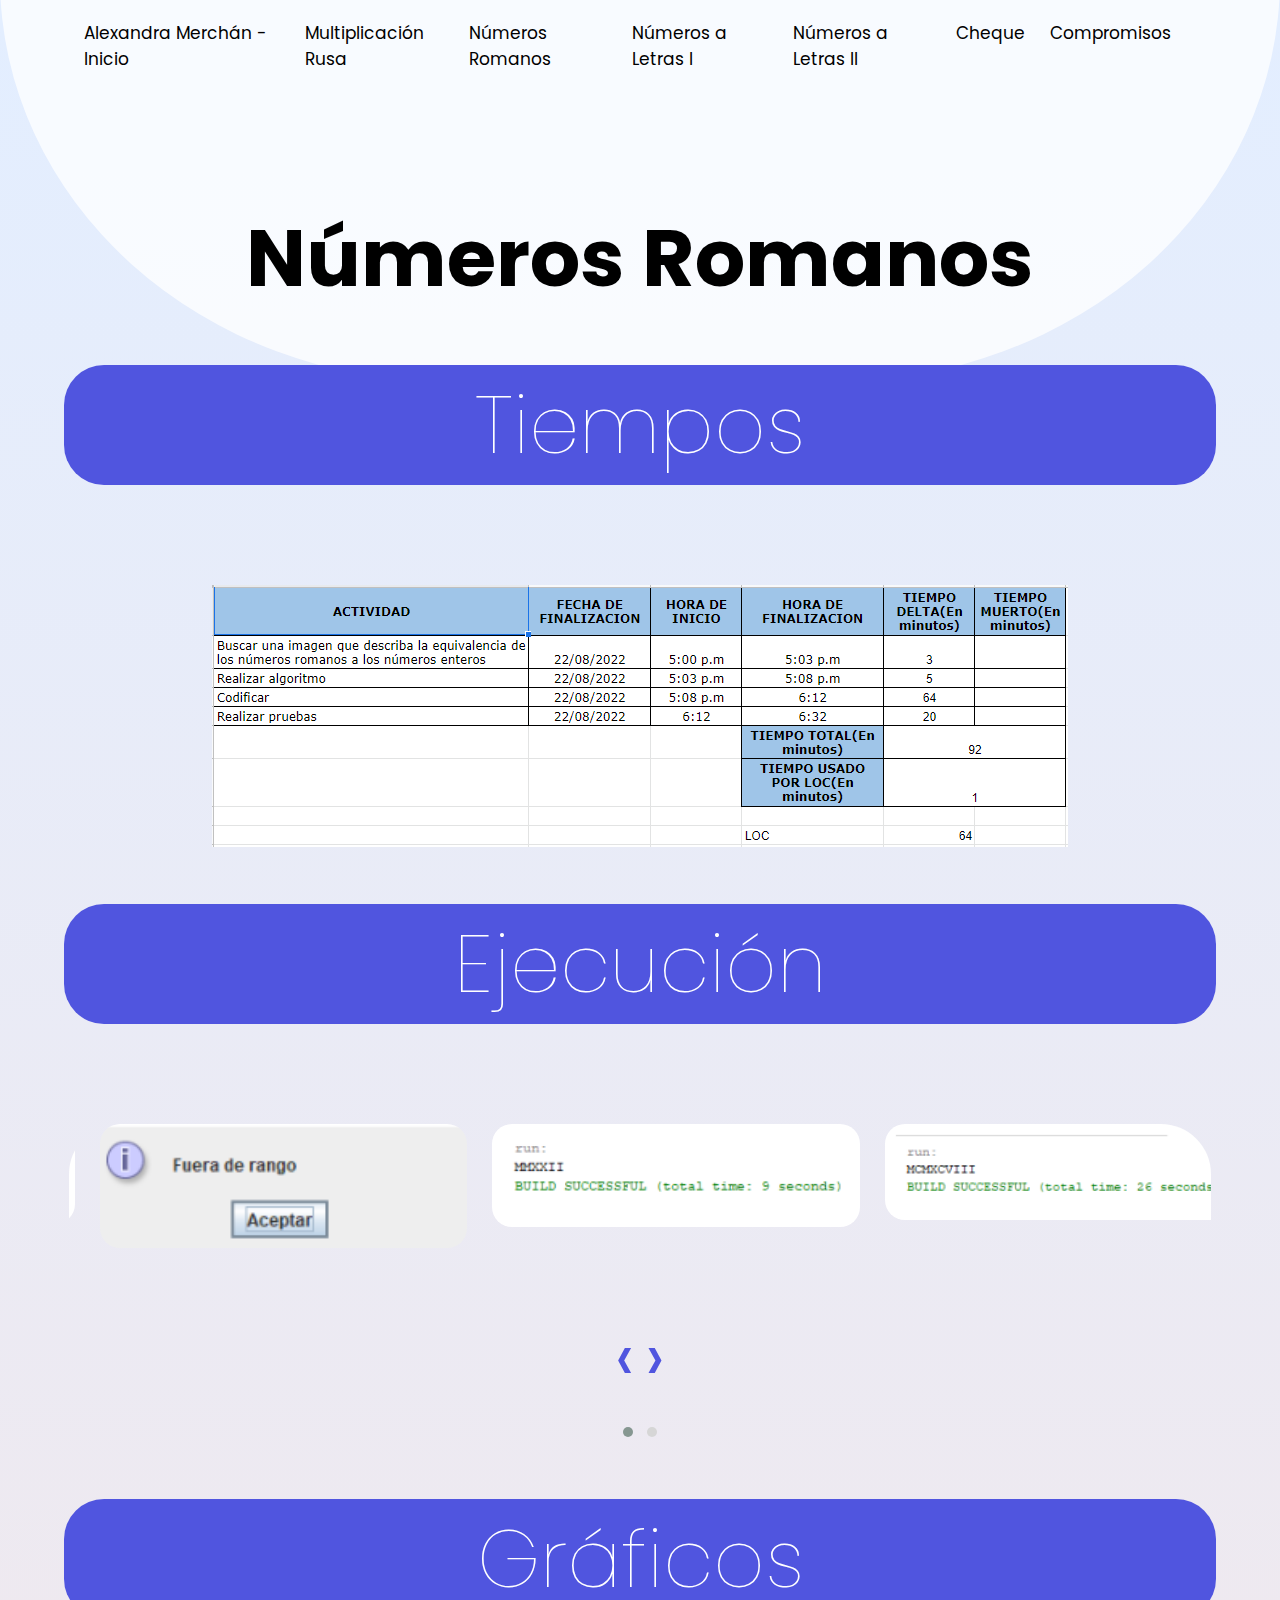
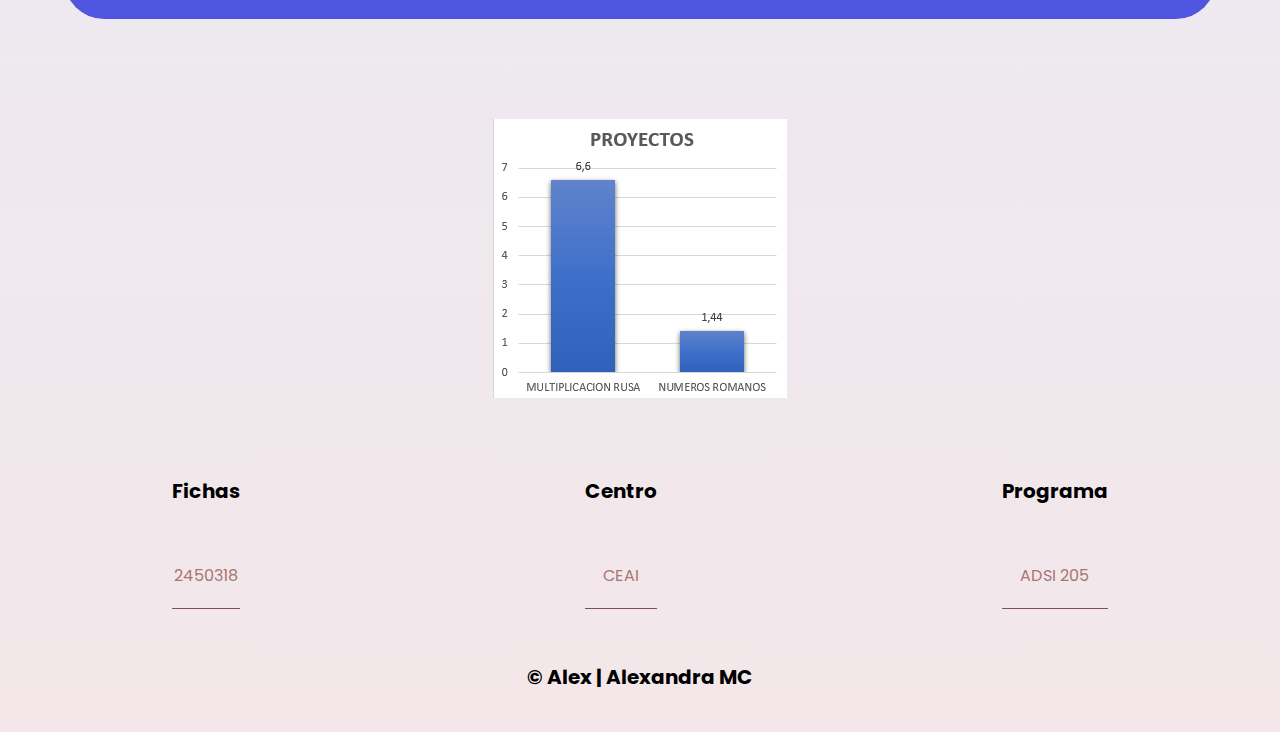
<file: numerosRomanos.html>
<!DOCTYPE html>
<html lang="en">
  <head>
    <meta charset="UTF-8" />
    <meta http-equiv="X-UA-Compatible" content="IE=edge" />
    <meta name="viewport" content="width=device-width, initial-scale=1.0" />
    <link rel="stylesheet" href="styles/style.css" />
    <link href="
    <link rel="preconnect" href="https://fonts.googleapis.com" />
    <link rel="preconnect" href="https://fonts.gstatic.com" crossorigin />
    <link
      href="https://fonts.googleapis.com/css2?family=Poppins:wght@100;200;300;400;500&display=swap"
      rel="stylesheet"
    />
    <link rel="shortcut icon" href="favicon.png" />
    <link rel="stylesheet" href="styles/owlcarousel/owl.carousel.min.css" />
    <link
      rel="stylesheet"
      href="styles/owlcarousel/owl.theme.default.min.css"
    />
    <title>Numeros Romanos</title>
  </head>
  <body>
    <header>
      <div class="contenedor">
        <div class="menu">
          <nav>
            <a href="index.html">Alexandra Merchán - Inicio</a>
            <a href="multiplicacionRusa.html">Multiplicación Rusa</a>
            <a href="numerosRomanos.html">Números Romanos</a>
            <a href="numerosLetras1.html">Números a Letras I</a>
            <a href="numerosLetras2.html">Números a Letras II</a>
            <a href="cheque.html">Cheque</a>
            <a href="mejoras.html">Compromisos</a>
          </nav>
        </div>
      </div>
    </header>

    <section>
      <div class="contenedor">
        <h4 class="text-center">Números Romanos</h4>
        <h5 class="text-center">Tiempos</h5>
        <div class="text-center">
          <img src="assets/romanos.PNG" alt="" />
        </div>
      </div>
    </section>

    <section>
      <div class="contenedor">
        <h5 class="text-center">Ejecución</h5>
        <div class="owl-carousel owl-theme">
          <div>
            <img src="assets/pruebas/nr1.PNG" />
          </div>
          <div>
            <img src="assets/pruebas/nr2.PNG" />
          </div>
          <div>
            <img src="assets/pruebas/nr3.PNG" />
          </div>
          <div>
            <img src="assets/pruebas/nr4.PNG" />
          </div>
          <div>
            <img src="assets/pruebas/nr5.PNG" />
          </div>
        </div>
      </div>
    </section>

    <section>
      <div class="contenedor">
        <h5 class="text-center">Gráficos</h5>
        <div class="text-center marginB">
          <img src="assets/graficos/nr1.PNG" alt="" />
        </div>
      </div>
    </section>

    <div class="wave"></div>

    <footer>
      <div class="contenedor-footer">
        <div class="content-foo text-center">
          <h4 class="titulo-final">Fichas</h4>
          <p>2450318</p>
        </div>

        <div class="content-foo text-center">
          <h4 class="titulo-final">Centro</h4>
          <p>CEAI</p>
        </div>

        <div class="content-foo text-center">
          <h4 class="titulo-final">Programa</h4>
          <p>ADSI 205</p>
        </div>
      </div>
      <h2 class="titulo-final text-center">&copy; Alex | Alexandra MC</h2>
    </footer>

    <script src="js/owlcarousel/jquery.min.js"></script>
    <script src="js/owlcarousel/owl.carousel.min.js"></script>

    <script src="js/owlcarousel/jquery.min.js"></script>
    <script src="js/owlcarousel/owl.carousel.min.js"></script>
    <script>
      $(".owl-carousel").owlCarousel({
        loop: true,
        margin: 10,
        nav: true,
        responsive: {
          0: {
            items: 1,
          },
          600: {
            items: 2,
          },
          1000: {
            items: 3,
          },
        },
      });
    </script>
  </body>
</html>
</file>
<file: styles/style.css>
html {
    background-image: linear-gradient(
      to top,
      #f3e7e9 0%,
      #e3eeff 99%,
      #e3eeff 100%
    );
  }

body {
    font-family: "Poppins", sans-serif;
    margin: 0;
    padding: 0;
  }

.text-center {
    text-align: center;
  }

.titular {
    margin: 200px 50px;
  }

.wave {
    width: 100%;
    height: 90vw;
    position: absolute;
    top: -50%;
    left: 0;
    margin-top: -20em;
    border-radius: 35%;
    background: rgba(255, 255, 255, 0.75);
    animation: wave 15s infinite linear;
    z-index: -2;
  }
  
  @keyframes wave {
    from {
      transform: rotate(0deg);
    }
    from {
      transform: rotate(360deg);
    }
}
.contenedor {
    max-width: 1280px;
    width: 90%;
    margin: auto;
  }

.menu {
    max-width: 1280px;
    display: flex;
    justify-content: space-between;
    align-items: center;
  }
  
nav {
    display: flex;
    font-size: 17px;
    margin: auto;
    padding: 20px;
  }

nav a{
    margin-right: 25px;
}

nav > a{
    text-decoration: none;
    color: black;
}

nav > a:hover{
    text-decoration: underline;
}

h1 {
    font-size: 60px;
    margin: 0;
  }

h2 {
    font-size: 20px;
    margin-bottom: 40px;
  }

h4 {
    font-size: 80px;
    height: 60px;
  }

.contenedor h5 {
    background: #5055df;
    height: 120px;
    border-radius: 40px;
    color: white;
    font-size: 80px;
    font-weight: lighter;
    margin: 50px 0px 100px 0px;
  }

.marginB {
  margin-bottom: 45px;
}

.owl-nav {
  height: 123px;
}

span {
  font-size: 70px;
  color: #5055df;
}

.owl-carousel div {
  border-radius: 50px;
  margin-left: 5px;
  margin-right: 5px;
}

.owl-carousel img {
  border-radius: 20px;
}

.owl-stage-outer {
  height: 165px;
}

/* Footer */

.contenedor-footer{
  display: flex;
  border:none;
  justify-content: space-around;
}

.content-foo{
  margin-bottom: 20px;
}

.content-foo h4{
  border: none;
}

.content-foo p{
  color:rgb(168, 116, 116);
  border-bottom: 1px solid #7e5252;
  padding-bottom: 20px;
}

.titulo-final{
  font-size: 20px;
}
</file>
